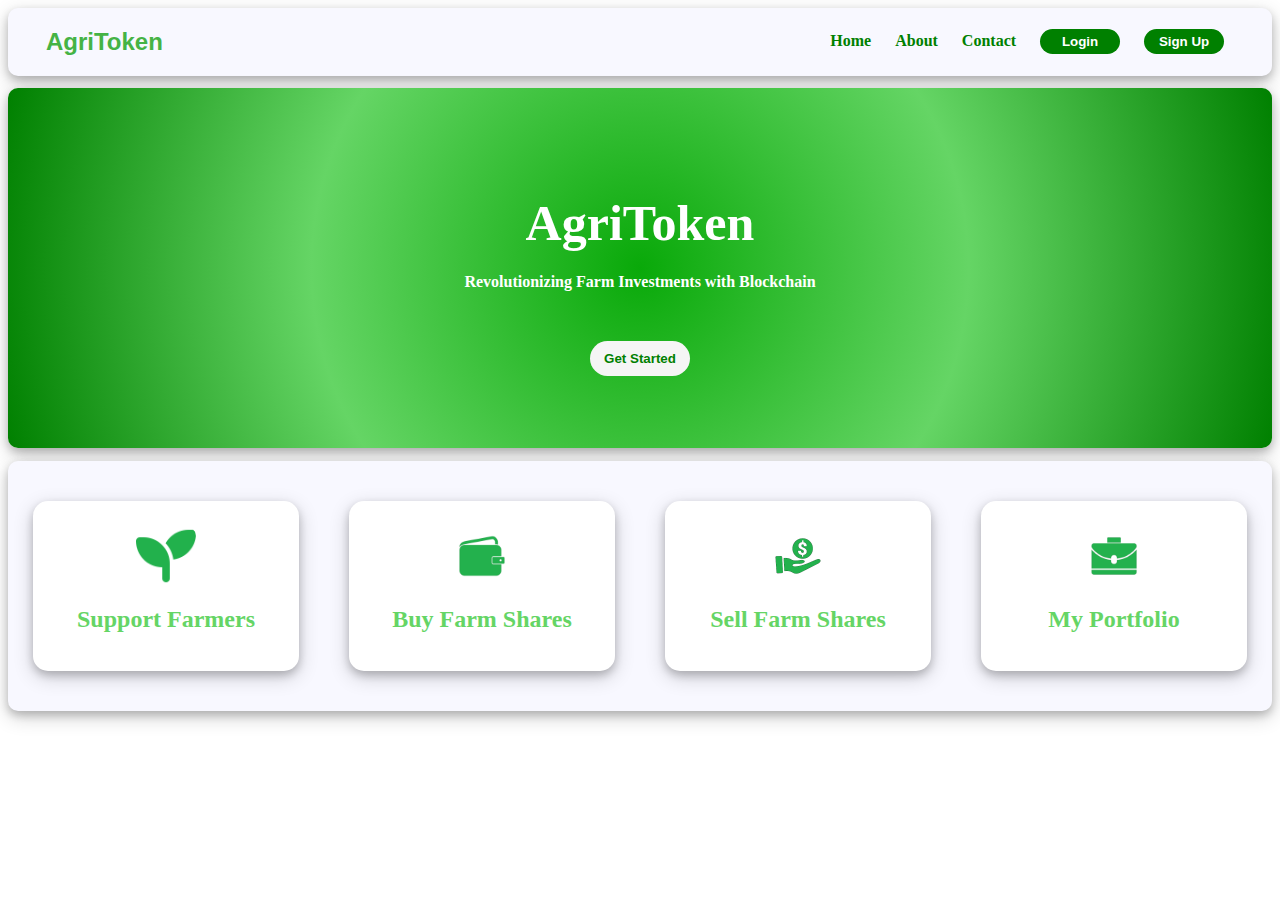
<file: index.html>
<!DOCTYPE html>
<html lang="en">
<head>
    <title>Agritoken</title>
    <link rel="stylesheet" href="AT.css">
</head>
<body>
    <div class="navbar">
        <div class="logo" onclick="openhome()">
            <h2>AgriToken</h2>
        </div>
        <ul>
            <li><a href="index.html">Home</a></li>
            <li><a href="about.html">About</a></li>
            <li><a href="contact.html">Contact</a></li>
            <li><button class="login" onclick="openlogin()">Login</button></li>
            <li><button class="signup" onclick="openreg()">Sign Up</button></li>
        </ul>
    </div>

    <div class="main" id="home">
        <div class="home">
            <h1 style="margin-bottom: 0px;">AgriToken</h1>
            <h4 style="color:white; font-size: medium; font-family: none; margin-bottom: 50px;">Revolutionizing Farm Investments with Blockchain</h4>
            <button class="start" onclick="openreg()">Get Started</button>
        </div>
        <div class="cardholder">
            <div class="card" onclick="openhelp()">
                <img src="card1_seed.png" alt="">
                <h2>Support Farmers</h2>
            </div>
            <div class="card" onclick="opencard(1)">
                <img src="img_wallet.jpg" alt="">
                <h2>Buy Farm Shares</h2>
            </div>
            <div class="card" onclick="opencard(2)">
                <img src="img_sell2.jpg" alt="">
                <h2>Sell Farm Shares</h2>
            </div>
            <div class="card" onclick="opencard(3)">
                <img src="img_portfolio.jpg" alt="">
                <h2>My Portfolio</h2>
            </div>
        </div>
    </div>

    <div class="loginform" id="logform">
        <div class="top">
            <h1 style="color: green; margin: 20px;">Login</h1>
            <button class="cross" onclick="closelogin()">X</button>
        </div>
        <div class="form" id="form1">
            <form id="logininfoform" action="none" method="post">
                <table style="border-spacing: 40px;"> 
                    <tr>
                        <th>Enter User ID :</th>
                        <td><input type="text" name="uid"></td>
                    </tr>
                    <tr>
                        <th>Enter Password :</th>
                        <td><input type="password" name="pass"></td>
                    </tr>
                    <tr></tr>
                    <tr>
                        <td colspan="2">
                            <input type="submit" value="Log In" class="submit" onclick="return checklogin()">
                        </td>
                    </tr>
                </table>                
            </form>
            <div class="logo">
                <h2 style="font-size: xx-large;">AgriToken</h2>
            </div>
        </div>
    </div>

    <div class="regform" id="regform">
        <div class="top" style="margin-bottom: 10px;">
            <h1 style="color: green; margin: 20px;">Sign Up</h1>
            <button class="cross" onclick="closereg()">X</button>
        </div>
        <div class="form" id="form2">
            <form id="reginfoform" action="none" method="post">
                <table style="border-spacing: 20px;"> 
                    <tr>
                        <th>Enter Email-Id</th>
                        <th>:</th>
                        <td><input type="email" id="email"></td>
                    </tr>
                    <tr>
                        <th>Create User ID</th>
                        <th>:</th>
                        <td><input type="text" id="user"></td>
                    </tr>
                    <tr>
                        <th>Enter Phone</th>
                        <th>:</th>
                        <td><input type="number" id="phn"></td>
                    </tr>
                    <tr>
                        <th>Create Password</th>
                        <th>:</th>
                        <td><input type="password" id="pass1"></td>
                    </tr>
                    <tr>
                        <th>Confirm Password</th>
                        <th>:</th>
                        <td><input type="password" id="pass2"></td>
                    </tr>
                    <tr></tr>
                    <tr>
                        <td colspan="3" style="color: green;">
                            <input type="checkbox" id="cbox"> I agree to the Terms & Conditions.
                        </td>
                    </tr>
                    <tr></tr>
                    <tr>
                        <td colspan="3">
                            <button class="submit" onclick="return checkreg()">Sign Up</button>
                        </td>
                    </tr>
                </table>                
            </form>
            <div class="logo">
                <h2 style="font-size: xx-large;">AgriToken</h2>
            </div>
        </div>
    </div>

    <div class="help" id="fhelp">
        <div class="top">
            <h1 style="color: green; margin: 20px;">Farmers Support</h1>
            <button class="cross" onclick="closehelp()">X</button>
        </div>
        <div class="form" id="farmers">
            <form id="dono" action="none" method="post">
                <table style="border-spacing: 40px;"> 
                    <tr>
                        <th>Enter UPI ID :</th>
                        <td><input type="text" id="uiddon"></td>
                    </tr>
                    <tr>
                        <th>Enter Donation Amount:</th>
                        <td><input type="number" id="donate"></td>
                    </tr>
                    <tr></tr>
                    <tr>
                        <td colspan="2">
                            <input type="submit" class="submit" onclick="return checkdonate()" value="Donate">
                        </td>
                    </tr>
                </table>                
            </form>
            <div class="logo">
                <h2 style="font-size: xx-large;">AgriToken</h2>
            </div>
        </div>
    </div>

    <div class="buy" id="buyit">
        <div class="top">
            <h1 style="color: green; margin: 20px;">BUY</h1>
            <button class="cross" onclick="closeit(1)">X</button>
        </div>
        <div class="shares">
            <img src="wheat.jpeg" style="height: 70px; width: 70px;" alt="">
            <h5>Rice Farms (AP, India)</h5>
            <h4>Rs.200/share</h4>
            <button class="buy1" onclick="buyshare(0)">Buy x1</button>
        </div>
        <div class="shares">
            <img src="corn.jpg" style="height: 70px; width: 70px;" alt="">
            <h5>Corn Farms (AP, India)</h5>
            <h4>Rs.150/share</h4>
            <button class="buy1" onclick="buyshare(1)">Buy x1</button>
        </div>
        <div class="shares">
            <img src="apple.jpg" style="height: 70px; width: 70px;" alt="">
            <h5>Apple Farms (AP, India)</h5>
            <h4>Rs.450/share</h4>
            <button class="buy1" onclick="buyshare(2)">Buy x1</button>
        </div>
        <div class="logo">
            <h2 style="font-size: xx-large;">AgriToken</h2>
        </div>
    </div>

    <div class="sell" id="sellit">
        <div class="top">
            <h1 style="color: green; margin: 20px;">SELL</h1>
            <button class="cross" onclick="closeit(2)">X</button>
        </div>
        <h1 style="color: green;">
            No Shares To Display.
        </h1>
        <div class="logo">
            <h2 style="font-size: xx-large;">AgriToken</h2>
        </div>
    </div>
    <div class="portfolio" id="folio">
        <div class="top">
            <h1 style="color: green; margin: 20px;">PORTFOLIO</h1>
            <button class="cross" onclick="closeit(3)">X</button>
        </div>
        <div class="portf" id="placehere">
            <h3 style="margin-bottom: 0px;" id="curvalue">Current Portfolio Value: <h2>Rs.0</h2></h3>
            <h5 style="margin-top: 0px; margin-bottom: 0px;" id="invamt">Invested Amount: <h4 style="margin-top: 0px;">Rs.0</h4></h5>
        </div>
        <div class="portf" id="donoplace">
            <h3 style="margin-bottom: 0px;" id="curvalue">Total Amount Donated: <h2>Rs.0</h2></h3>
        </div>
    </div>
    <script src="AT.js"></script>    
</body>
</html>
</file>
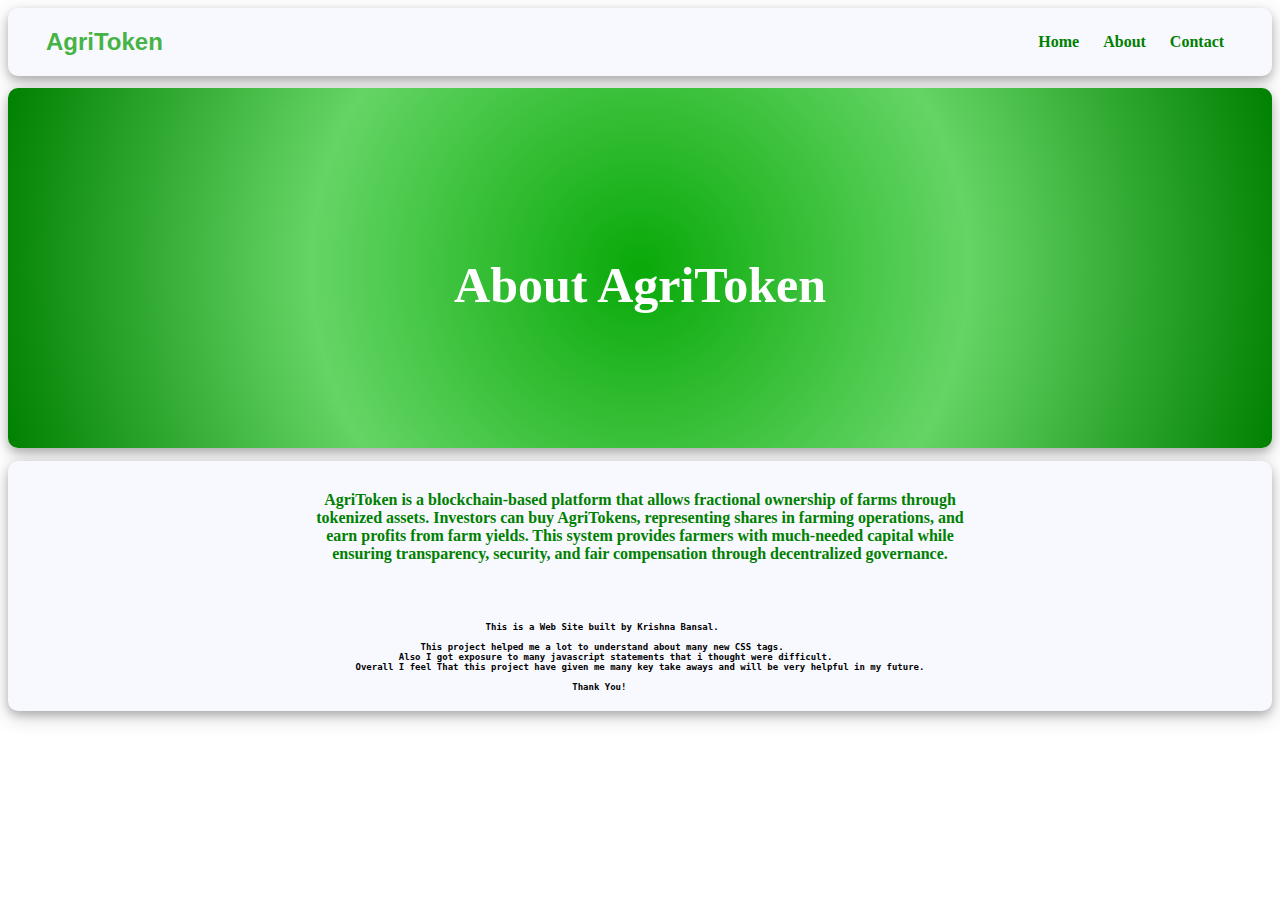
<file: about.html>
<!DOCTYPE html>
<html lang="en">
<head>
    <title>Agritoken</title>
    <link rel="stylesheet" href="AT.css">
</head>
<body>
    <div class="navbar">
        <div class="logo" onclick="openhome()">
            <h2>AgriToken</h2>
        </div>
        <ul>
            <li><a href="index.html">Home</a></li>
            <li><a href="about.html">About</a></li>
            <li><a href="contact.html">Contact</a></li>
        </ul>
    </div>
    <div class="main" id="home">
        <div class="home">
            <h1 style="margin-bottom: 0px;">About AgriToken</h1>
            
        </div>
    </div>
    <div class="foot9">
        <h3 style="color:green; font-size: medium; margin-top: 30px; padding-left: 300px; padding-right: 300px; text-align: center;">
            AgriToken is a blockchain-based platform that allows fractional ownership of farms through tokenized assets. 
            Investors can buy AgriTokens, representing shares in farming operations, and earn profits from farm yields.
            This system provides farmers with much-needed capital while ensuring transparency, security, and fair compensation through decentralized governance.
        </h3>
        <pre style="font-weight: bold; font-size: xx-small;">
                        This is a Web Site built by Krishna Bansal.

            This project helped me a lot to understand about many new CSS tags.
        Also I got exposure to many javascript statements that i thought were difficult.
Overall I feel That this project have given me many key take aways and will be very helpful in my future.

                                        Thank You!
        </pre>
    </div>
    <script src="AT.js"></script>
</body>
</html>
</file>
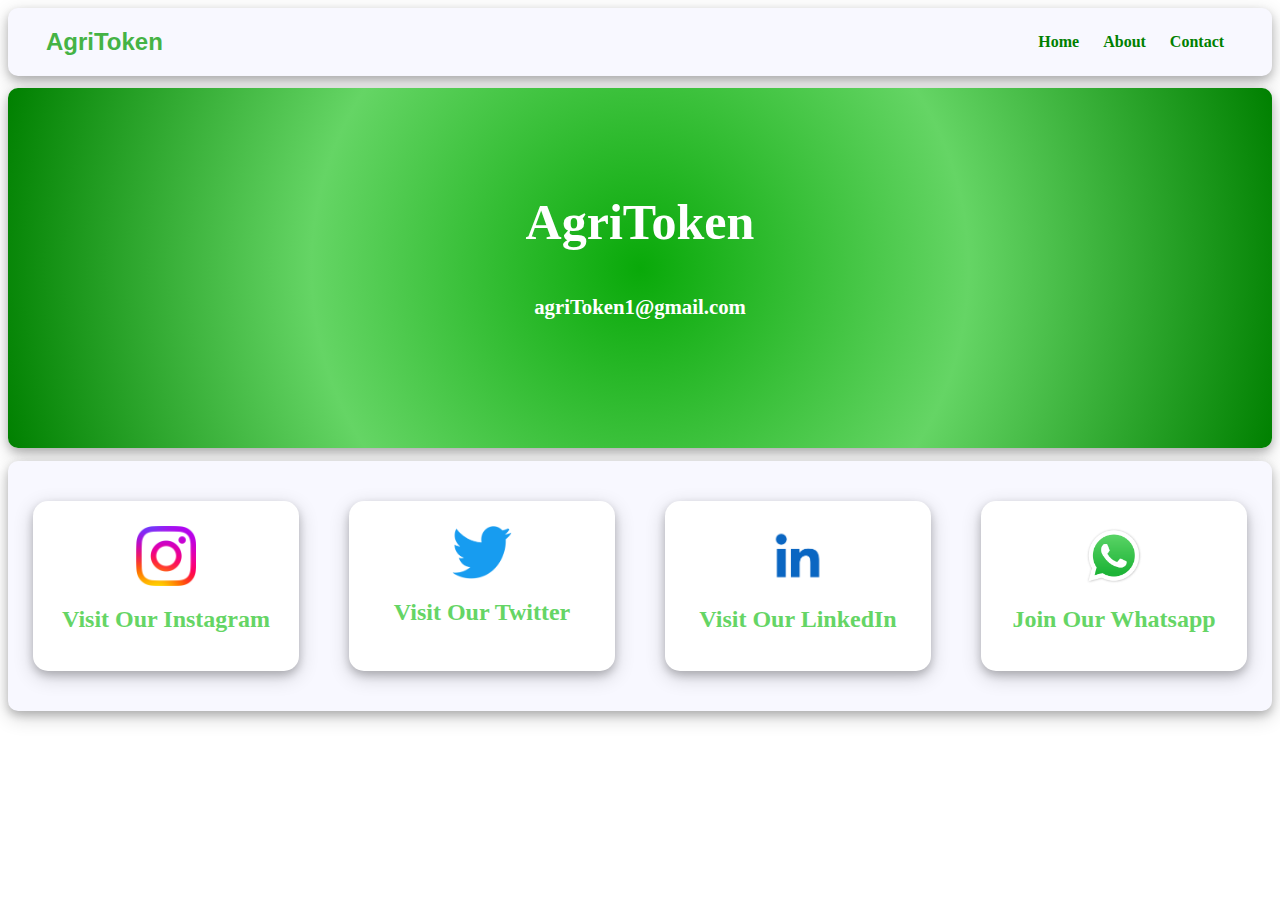
<file: contact.html>
<!DOCTYPE html>
<html lang="en">
<head>
    <title>Agritoken</title>
    <link rel="stylesheet" href="AT.css">
</head>
<body>
    <div class="navbar">
        <div class="logo" onclick="openhome()">
            <h2>AgriToken</h2>
        </div>
        <ul>
            <li><a href="index.html">Home</a></li>
            <li><a href="about.html">About</a></li>
            <li><a href="contact.html">Contact</a></li>
        </ul>
    </div>
    <div class="main" id="home">
        <div class="home">
            <h1 style="margin: 10px;">AgriToken</h1>
            <h5 style="color: white;">agriToken1@gmail.com</h5>
        </div>
        <div class="foot">
            <div class="card" onclick="opencontact(1)">
                <img src="insta_logo.png" alt="">
                <h2>Visit Our Instagram</h2>
            </div>
            <div class="card" onclick="opencontact(2)">
                <img src="twitter_logo.png" alt="">
                <h2>Visit Our Twitter</h2>
            </div>
            <div class="card" onclick="opencontact(3)">
                <img src="lin_logo.webp" alt="">
                <h2>Visit Our LinkedIn</h2>
            </div>
            <div class="card" onclick="opencontact(4)">
                <img src="whatsapp_final.png" alt="">
                <h2>Join Our Whatsapp</h2>
            </div>
        </div>
    </div>

    <script src="AT.js"></script>
</body>
</html>
</file>
<file: AT.css>
body{
    display: flex;
    flex-direction: column;
    justify-content: space-evenly;
    align-items: center;
    background-color: white;
}
.main{
    display: flex;
    flex-direction: column;
    justify-content: space-evenly;
    align-items: center;
    width: 100%;
    background: none;
}
.navbar{
    display: flex;
    flex-direction: row;
    justify-content: space-between; 
    background-color: ghostwhite;
    align-items: center;
    border-radius: 10px;
    width: 94%;
    padding: 0% 3% 0% 3%;
    box-shadow: 0 4px 8px 0 rgba(0, 0, 0, 0.2), 0 6px 20px 0 rgba(0, 0, 0, 0.19);
}
.logo{
    cursor: pointer;
    color: rgb(69, 179, 69);
    font-weight: bold;
    font-family: 'Trebuchet MS', 'Lucida Sans Unicode', 'Lucida Grande', 'Lucida Sans', Arial, sans-serif;
}
.navbar ul li{
    margin: 10px;
    display: inline;
}
a{
    text-decoration: none;
    color: green;
    font-weight: bold;
}
a:hover{
    color: black;
    text-decoration: underline;
}
.login, .signup{   
    cursor: pointer; 
    background-color: green;
    font-weight: bold;
    color: white;
    border: none;
    border-radius: 50px;
    padding: 5px 10px 5px 10px;
    width: 80px;
    transition: all 0.5s;
}
.login:hover, .signup:hover{
    text-decoration: none;
    color: white;
    width: 90px;
    background-color: rgb(110, 167, 110);
}
.home{
    display: flex;
    flex-direction: column;
    justify-content: center;
    align-items: center;
    background-image: radial-gradient(circle, rgb(9, 169, 9), rgb(101, 213, 101), green);
    border-radius: 10px;
    box-shadow: 0 4px 8px 0 rgba(0, 0, 0, 0.2), 0 6px 20px 0 rgba(0, 0, 0, 0.19);
    padding-top: 30px;
    padding-bottom: 30px;
    width: 100%;
    height: 300px;
    margin: 1%;

    color: white;
    font-weight: bold;
    font-family: Georgia, 'Times New Roman', Times, serif;
    font-size: 25px;
    transition: all 0.4s;
}
.home:hover{
    font-size: 30px;

}
.cardholder, .foot{
    display: flex;
    flex-direction: row;
    width: 100%;
    justify-content: space-evenly; 
    background-color: ghostwhite;
    align-items: center;
    box-shadow: 0 4px 8px 0 rgba(0, 0, 0, 0.2), 0 6px 20px 0 rgba(0, 0, 0, 0.19);
    border-radius: 10px;
    height: 250px;
}
.card{
    background-color: white;
    box-shadow: 0 4px 8px 0 rgba(0, 0, 0, 0.2), 0 6px 20px 0 rgba(0, 0, 0, 0.19);
    align-items: center;
    display: flex;
    flex-direction: column;
    justify-content: space-evenly;
    border-radius: 15px;
    color: rgb(101, 213, 101);
    margin: 25px;
    padding: 25px;
    width: 20%;
    height: 120px;
    transition: all 0.6s;
    cursor: pointer;
}
.card:hover{
    width: 30%;
    height: 150px;
}
img{
    border-radius: 10px;
    width: 60px;
    height: 60px;
    transition: all 0.5s; 
}
img:hover{
    width: 70px;
    height: 70px;
}
.start{
    background-color: whitesmoke;
    color: green;
    border: none;
    border-radius: 50px;
    padding: 10px;
    font-weight: bold;
    width: 100px;
    transition: all 0.5s;
    cursor: pointer;
}
.start:hover{
    text-decoration: underline;
    width: 120px;
}

.loginform, .regform, .help, .buy, .sell, .portfolio{
    display: flex;
    flex-direction: column;
    align-items: center;
    width: 30%;
    background-color: ghostwhite;
    border-radius: 20px;
    padding: 10px;
    margin: 10px;
    height: 600px;
    box-shadow: 0 4px 8px 0 rgba(0, 0, 0, 0.2), 0 6px 20px 0 rgba(0, 0, 0, 0.19);
    position: absolute;
    display: none;
}
.top{
    width: 100%;
    display: flex;
    flex-direction: row;
    align-items: center;
    justify-content: space-between;
    margin-bottom: 50px;
}
.cross{
    background: none;
    color: green;
    border: none;
    font-weight: bold;
    transition: all 0.1s;
    cursor: pointer;
    font-size: x-large;
    margin-right: 5px;
}
.cross:hover{
    color: red;
    font-size: xx-large;
}
.form{
    display: flex;
    flex-direction: column;
    justify-content: center;
    align-items: center;
}
th{
    color: green;
    font-size: large;
    text-align: left;
} 
td{
    text-align: center;
}
input[type=text], input[type=password], input[type=number], input[type=email]{
    border-color:  green ;
    border-width: 3px;
    border-radius: 10px;
    width: 100%;
    height: 20px;
}
.submit{
    background-color: green;
    color: white;
    border-radius: 50px;
    width: 40%;
    border: none;
    padding: 10px;
    font-weight: bold;
    font-size: large;
    cursor: pointer;
    transition: all 0.4s;
}
.submit:hover{
    width: 45%;
    text-decoration: underline ;
}
.portf{
    background-color: green;
    color: white;
    text-align: center;
    display: flex;
    flex-direction: column;
    justify-content: space-evenly;
    align-items: center;
    width: 100%;
    margin-top: 0px;
    margin-bottom: 30px;
    border-radius: 20px;
    box-shadow: 0 4px 8px 0 rgba(0, 0, 0, 0.2), 0 6px 20px 0 rgba(0, 0, 0, 0.19);
    height: 200px;
}
.buyit{
    width: 100%;
    border-radius: 20px;
    box-shadow: 0 4px 8px 0 rgba(0, 0, 0, 0.2), 0 6px 20px 0 rgba(0, 0, 0, 0.19);
    display: flex;
    flex-direction: column;
    justify-content: space-evenly;
    align-items: center;
    height: 400px;
}
.shares{
    width: 80%;
    border-radius: 20px;
    box-shadow: 0 4px 8px 0 rgba(0, 0, 0, 0.2), 0 6px 20px 0 rgba(0, 0, 0, 0.19);
    display: flex;
    flex-direction: row;
    justify-content: space-between;
    align-items: center;
    padding: 10px;
    margin: 20px;
    text-align: center;
}
.buy1, .sell1{
    background-color: green;
    border: none;
    border-radius: 50px;
    cursor: pointer;
    color: white;
    width: 60px;
    height: 20px;
    transition: all 0.1s;
}
.buy1:hover, .sell1:hover{
    background-color: rgb(3, 111, 3);
    width: 61px;
}
.foot9{
    display: flex;
    flex-direction: column;
    width: 100%;
    justify-content: space-between; 
    background-color: ghostwhite;
    align-items: center;
    box-shadow: 0 4px 8px 0 rgba(0, 0, 0, 0.2), 0 6px 20px 0 rgba(0, 0, 0, 0.19);
    border-radius: 10px;
    height: 250px;
}
</file>
